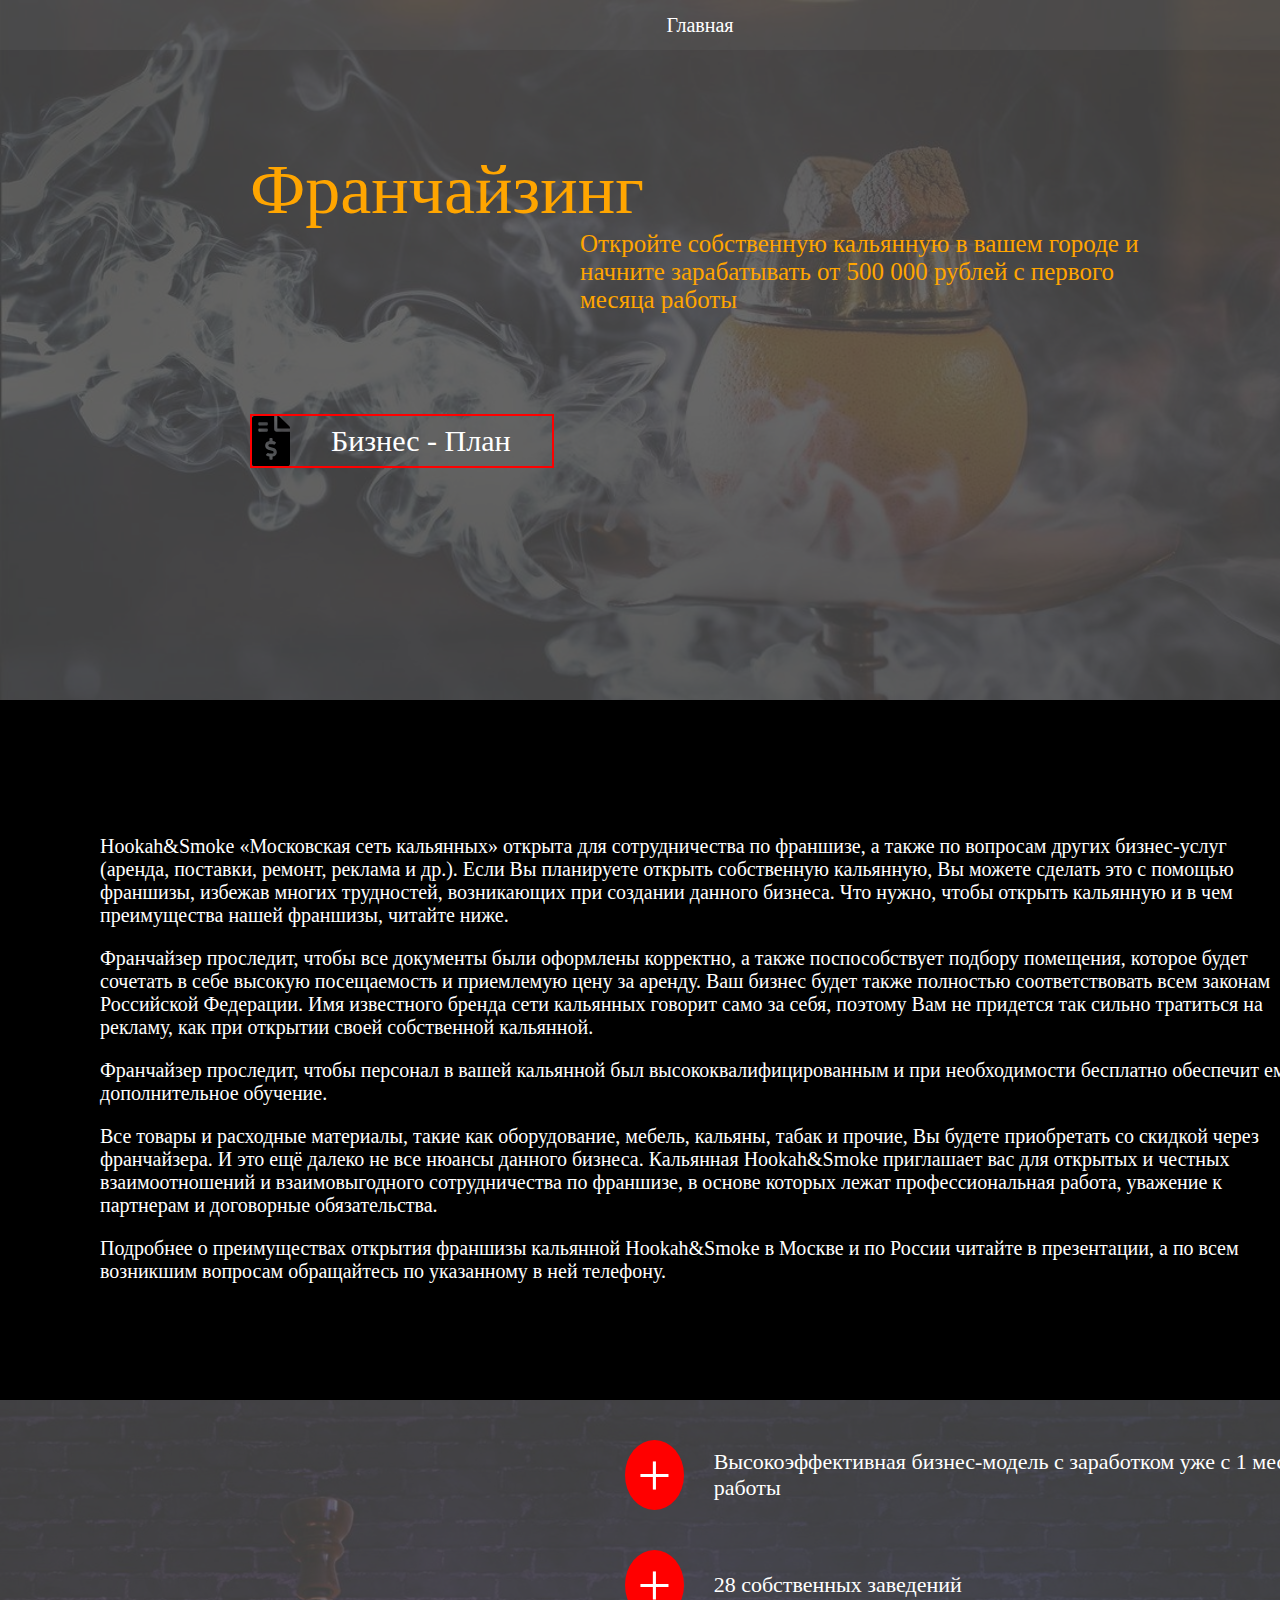
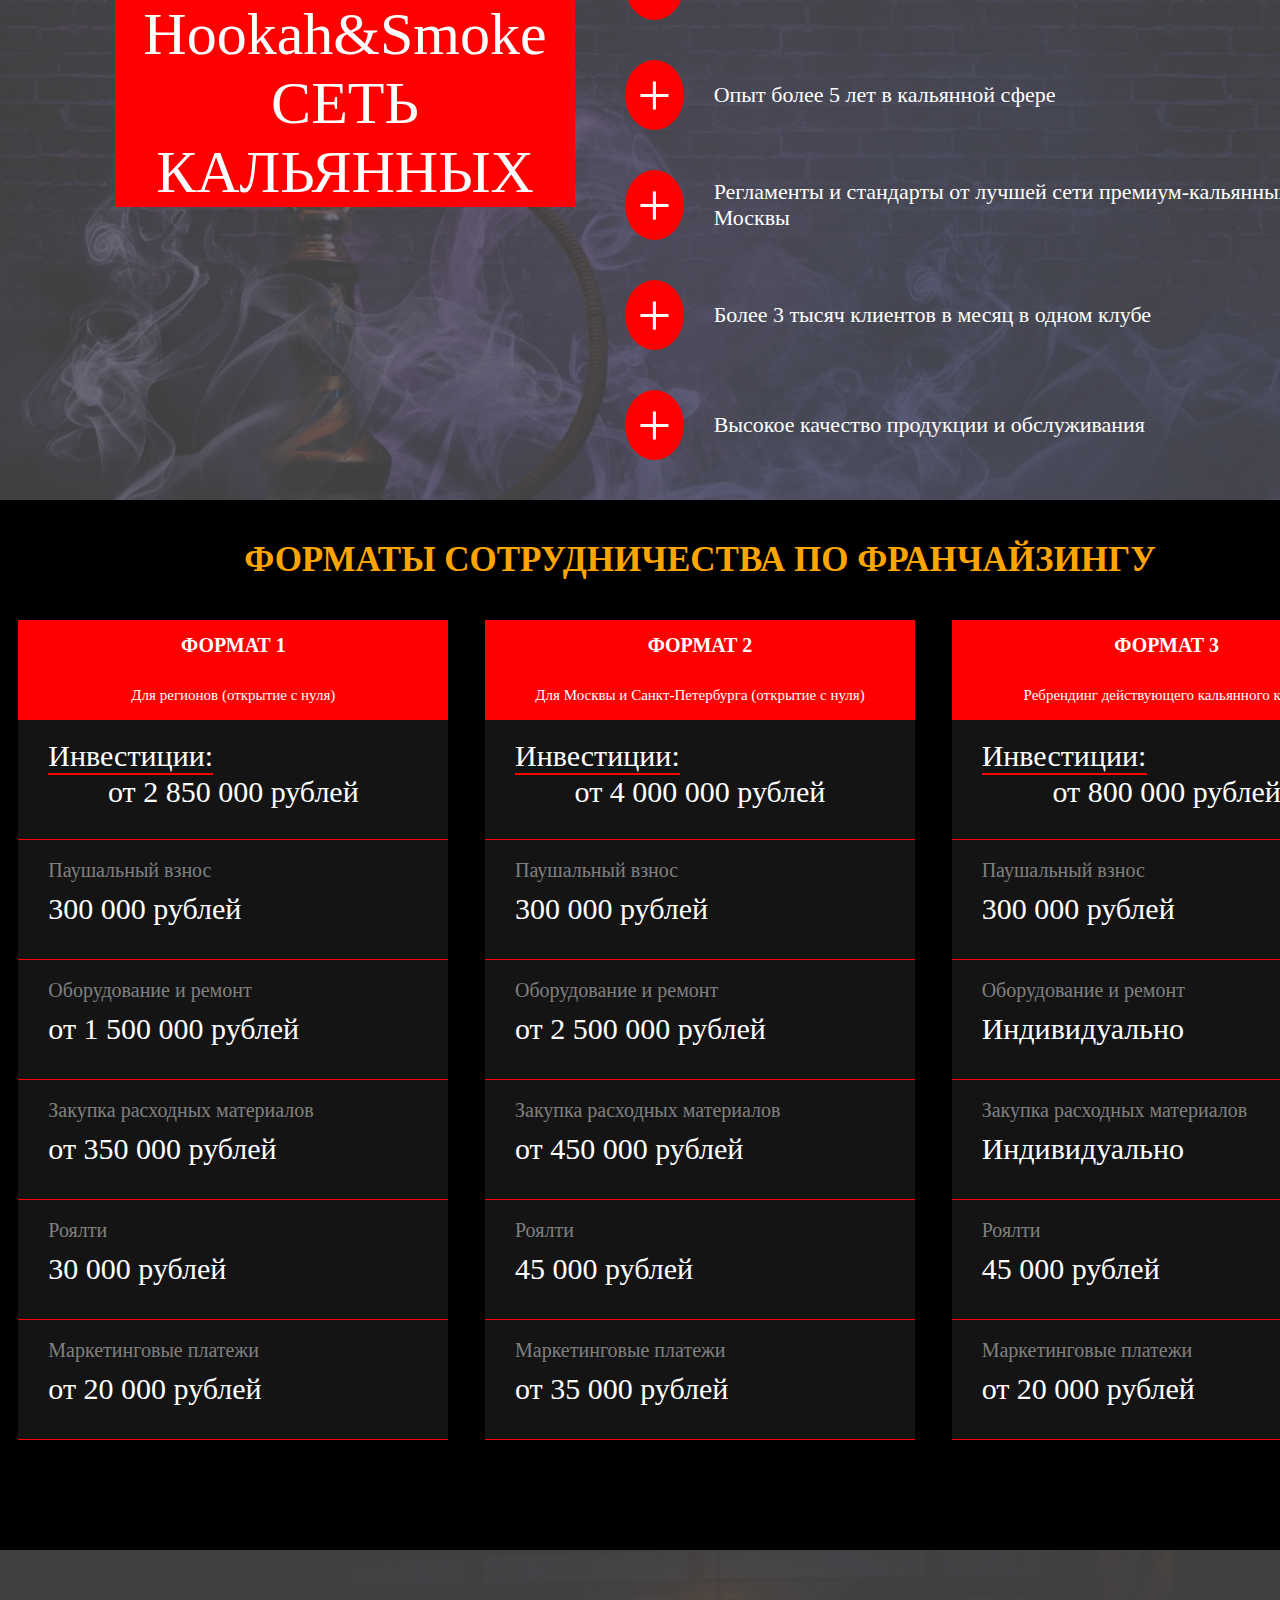
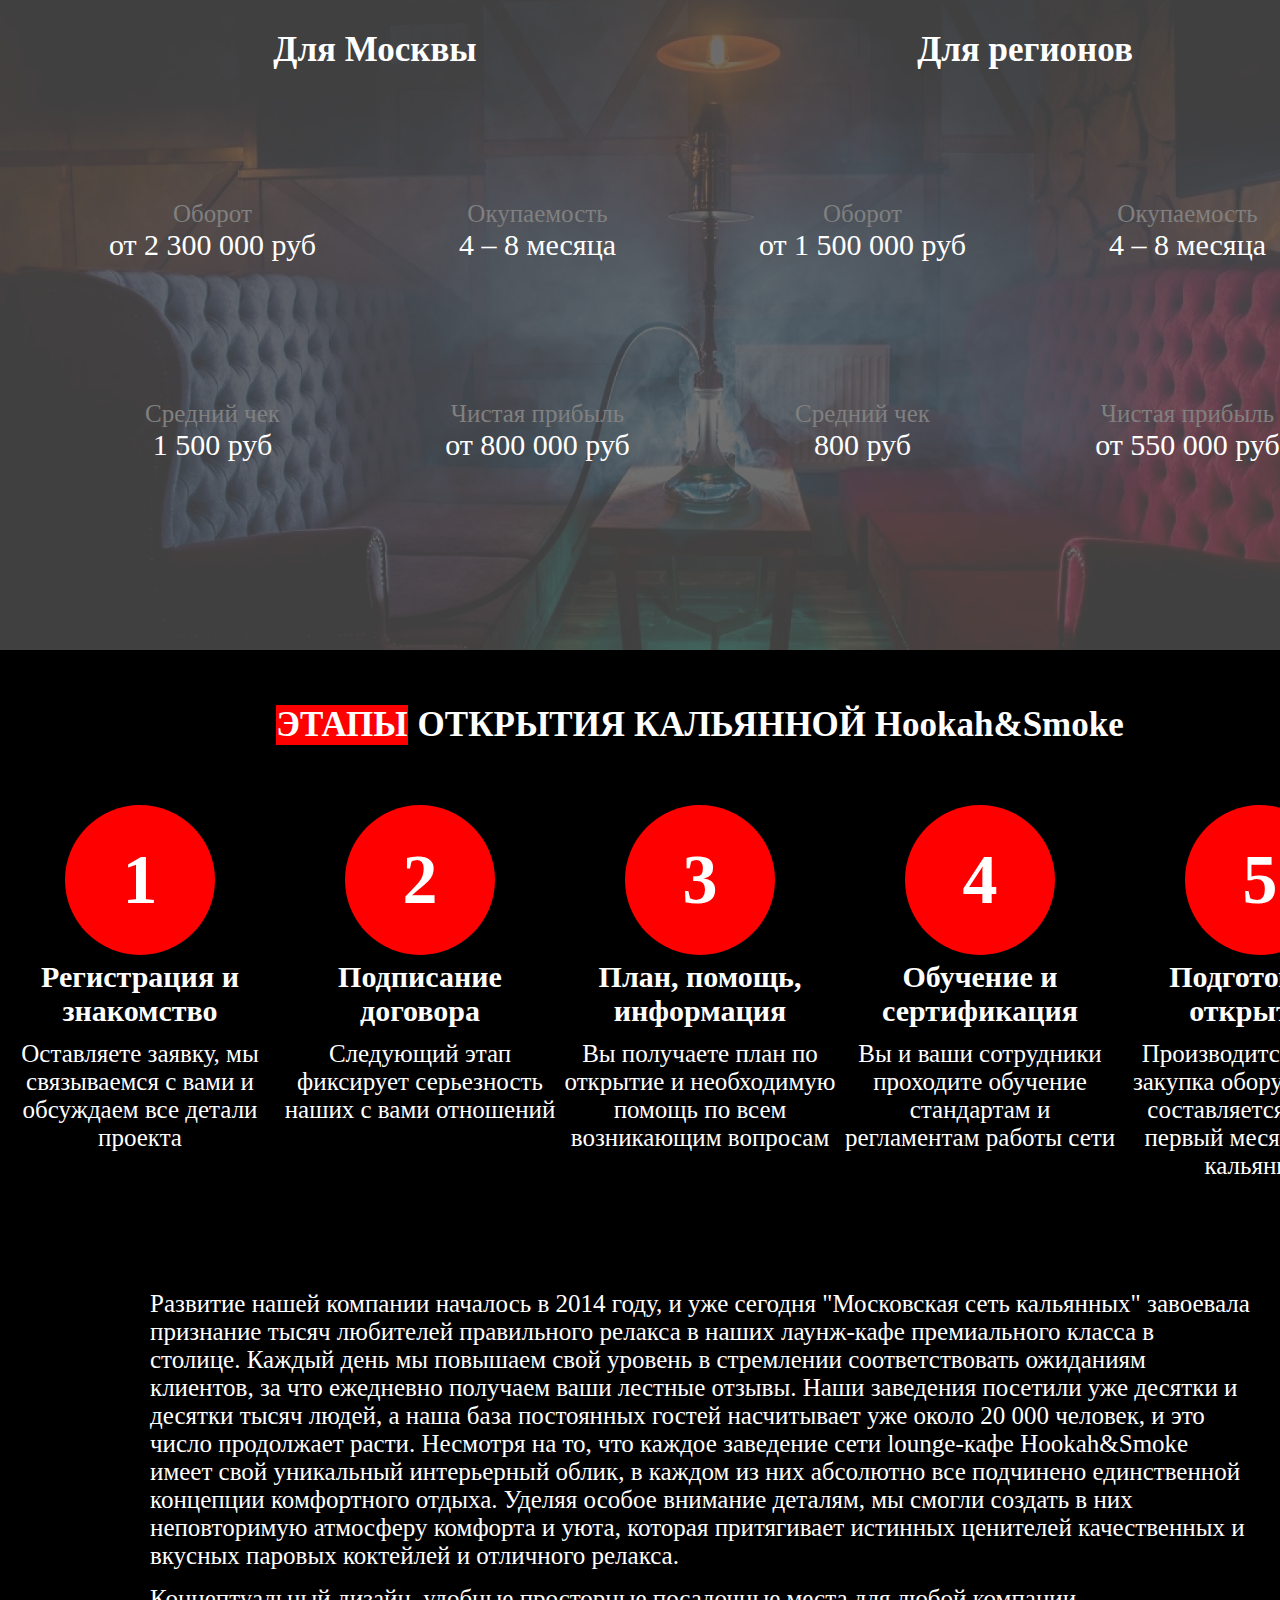
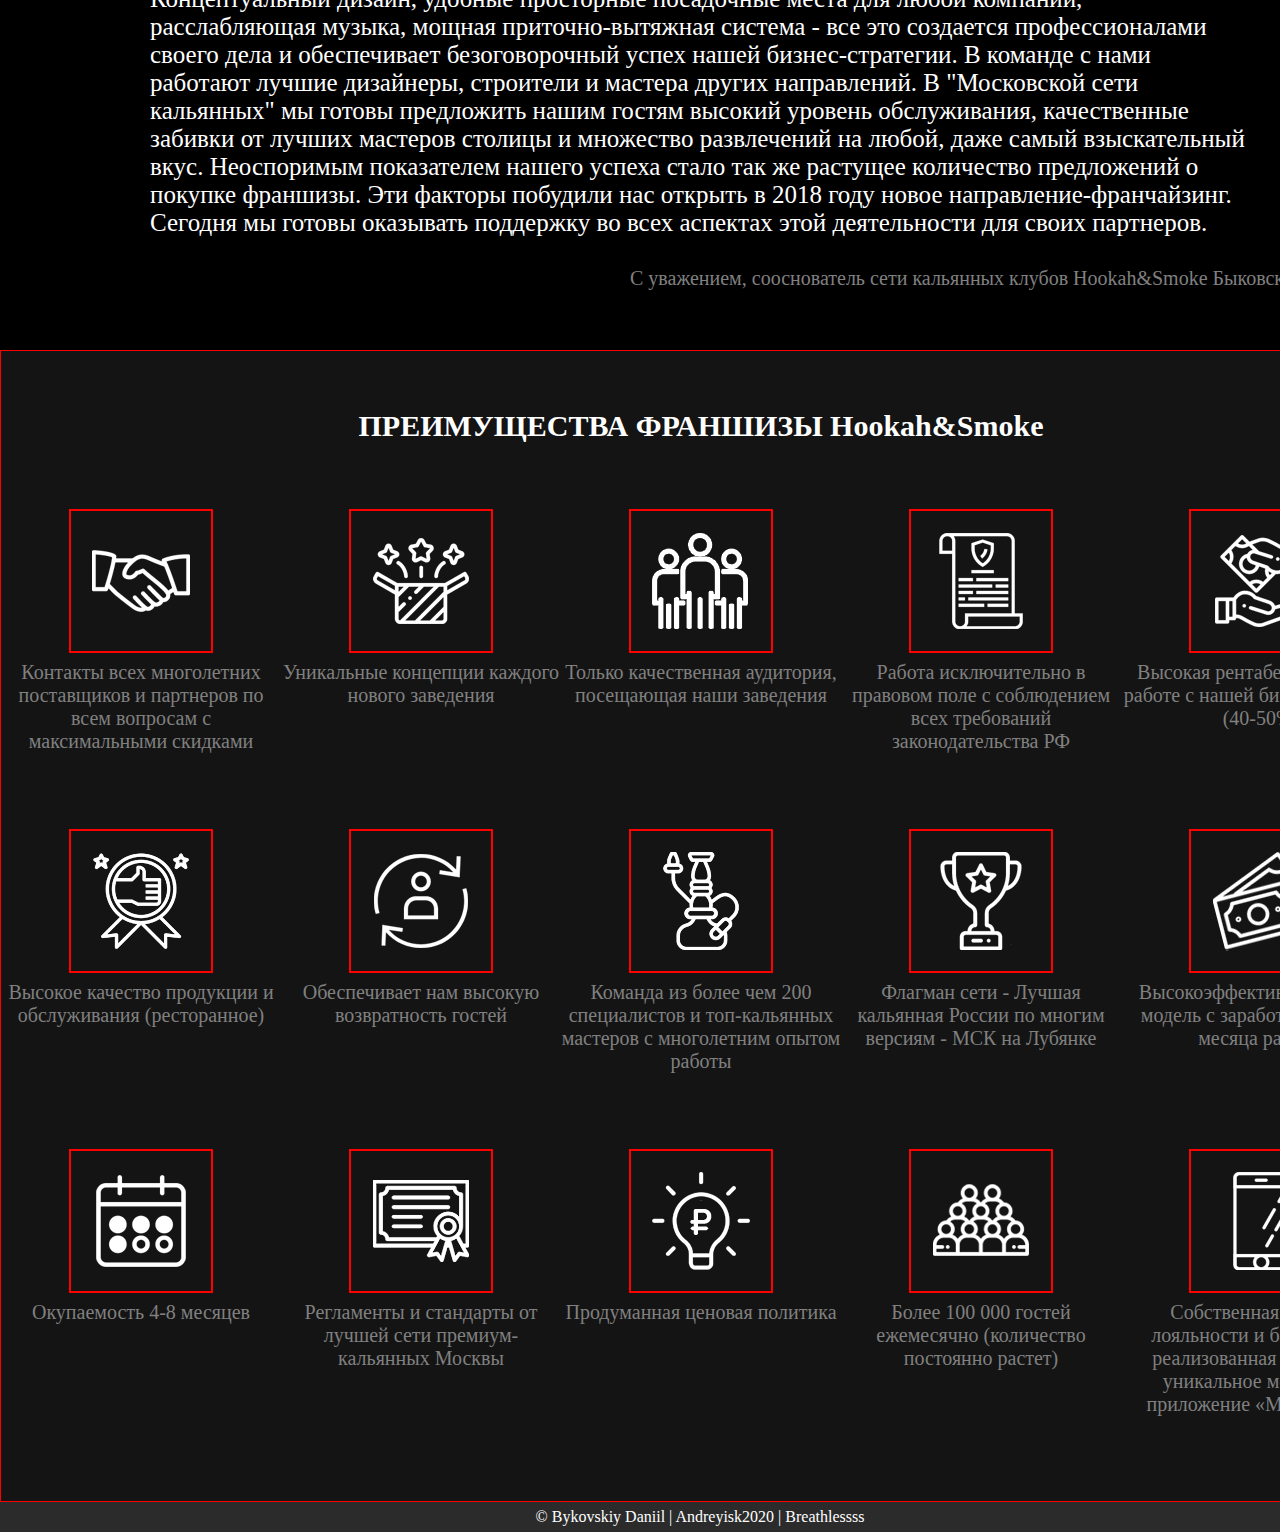
<file: ProjectSmoke18/franch.html>
<!DOCTYPE html>
<html lang="en">
<head>
    <meta charset="UTF-8">
    <meta name="viewport" content="width=device-width, initial-scale=1.0">
    <title>Франчайзинг</title>
    <link rel="stylesheet" href="style1.css">
</head>
<body>
    <section class="select1">
        <div class="smoke">
            <nav>
                <ul class="menu">
                    <li><a href="index.html">Главная</a></li>
                </ul>
            </nav>

            <div class="header">Франчайзинг</div>

                <div class="textHeader">
                    Откройте собственную кальянную в вашем городе и начните зарабатывать от 500 000 рублей с первого месяца работы
                </div>

            <div class="btnClick">
                <div class="btnIcons">
                    <img src="icons/file-invoice-dollar-solid.svg" alt="" class="btnIconsSvg">
                </div>
                    <a href="msk_presentation.pdf" class="btnA">Бизнес - План</a>
            </div>


        </div>
    </section>

    <section class="select2">
        <div class="text">

            <p>Hookah&Smoke «Московская сеть кальянных» открыта для сотрудничества по франшизе, а также по вопросам других бизнес-услуг (аренда, поставки, ремонт, реклама и др.). Если Вы планируете открыть собственную кальянную, Вы можете сделать это с помощью франшизы, избежав многих трудностей, возникающих при создании данного бизнеса. Что нужно, чтобы открыть кальянную и в чем преимущества нашей франшизы, читайте ниже.</p>
            
            <p>Франчайзер проследит, чтобы все документы были оформлены корректно, а также поспособствует подбору помещения, которое будет сочетать в себе высокую посещаемость и приемлемую цену за аренду. Ваш бизнес будет также полностью соответствовать всем законам Российской Федерации. Имя известного бренда сети кальянных говорит само за себя, поэтому Вам не придется так сильно тратиться на рекламу, как при открытии своей собственной кальянной.</p>
            
            <p>Франчайзер проследит, чтобы персонал в вашей кальянной был высококвалифицированным и при необходимости бесплатно обеспечит ему дополнительное обучение.</p>
            
            <p>Все товары и расходные материалы, такие как оборудование, мебель, кальяны, табак и прочие, Вы будете приобретать со скидкой через франчайзера. И это ещё далеко не все нюансы данного бизнеса. Кальянная Hookah&Smoke приглашает вас для открытых и честных взаимоотношений и взаимовыгодного сотрудничества по франшизе, в основе которых лежат профессиональная работа, уважение к партнерам и договорные обязательства.</p>
            
            <p>Подробнее о преимуществах открытия франшизы кальянной Hookah&Smoke в Москве и по России читайте в презентации, а по всем возникшим вопросам обращайтесь по указанному в ней телефону.</p>
            
        </div>

    </section>

    <section class="select3">
        <div class="grey">
            <div class="block3">
                <div class="left">
                    <div class="text1 mt">Hookah&Smoke</div>
                    <div class="text1">СЕТЬ</div>
                    <div class="text1">КАЛЬЯННЫХ</div>
                </div>
                <div class="right">
                    <div class="right1">
                        <div class="circle">+</div>
                        <div class="textR">Высокоэффективная бизнес-модель с заработком уже с 1 месяца работы</div>
                    </div>
                    <div class="right1">
                        <div class="circle">+</div>
                        <div class="textR">28 собственных заведений</div>
                    </div>
                    <div class="right1">
                        <div class="circle">+</div>
                        <div class="textR">Опыт более 5 лет в кальянной сфере</div>
                    </div>
                    <div class="right1">
                        <div class="circle">+</div>
                        <div class="textR">Регламенты и стандарты от лучшей сети премиум-кальянных Москвы</div>
                    </div>
                    <div class="right1">
                        <div class="circle">+</div>
                        <div class="textR">Более 3 тысяч клиентов в месяц в одном клубе</div>
                    </div>
                    <div class="right1">
                        <div class="circle">+</div>
                        <div class="textR">Высокое качество продукции и обслуживания</div>
                    </div>
                </div>
            </div>
        </div>
    </section>

    <section class="select4">
        <div class="text2">
            ФОРМАТЫ СОТРУДНИЧЕСТВА ПО ФРАНЧАЙЗИНГУ
        </div>
        
        <div class="format">
            <div class="formatL">
                <div class="text_format">
                    ФОРМАТ 1 
                </div>

                <div class="formatInfo">
                    Для регионов (открытие с нуля)
                </div>

                <div class="formatM">
                    <div class="formatM_text">
                        Инвестиции:
                    </div>
                    <div class="formatMinfo">
                        от 2 850 000 рублей
                    </div>

                </div>
                <div class="formatM">
                    <div class="formatMinfo_text1">
                        Паушальный взнос
                    </div>
                    <div class="formatMinfo_text2">
                        300 000 рублей
                    </div>
                </div>
                <div class="formatM">
                    <div class="formatMinfo_text1">
                        Оборудование и ремонт
                    </div>
                    <div class="formatMinfo_text2">
                        от 1 500 000 рублей
                    </div>
                </div>
                <div class="formatM">
                    <div class="formatMinfo_text1">
                        Закупка расходных материалов
                    </div>
                    <div class="formatMinfo_text2">
                        от 350 000 рублей
                    </div>
                </div>
                <div class="formatM">
                    <div class="formatMinfo_text1">
                        Роялти
                    </div>
                    <div class="formatMinfo_text2">
                        30 000 рублей
                    </div>
                </div>
                <div class="formatM">
                    <div class="formatMinfo_text1">
                        Маркетинговые платежи
                    </div>
                    <div class="formatMinfo_text2">
                        от 20 000 рублей
                    </div>
                </div>
            </div>
            
            <div class="formatC">
                <div class="text_format">
                    ФОРМАТ 2
                </div>

                <div class="formatInfo">
                    Для Москвы и Санкт-Петербурга (открытие с нуля)
                </div>

                <div class="formatM">
                    <div class="formatM_text">
                        Инвестиции:
                    </div>
                    <div class="formatMinfo">
                        от 4 000 000 рублей
                    </div>

                </div>
                <div class="formatM">
                    <div class="formatMinfo_text1">
                        Паушальный взнос
                    </div>
                    <div class="formatMinfo_text2">
                        300 000 рублей
                    </div>
                </div>
                <div class="formatM">
                    <div class="formatMinfo_text1">
                        Оборудование и ремонт
                    </div>
                    <div class="formatMinfo_text2">
                        от 2 500 000 рублей
                    </div>
                </div>
                <div class="formatM">
                    <div class="formatMinfo_text1">
                        Закупка расходных материалов
                    </div>
                    <div class="formatMinfo_text2">
                        от 450 000 рублей
                    </div>
                </div>
                <div class="formatM">
                    <div class="formatMinfo_text1">
                        Роялти
                    </div>
                    <div class="formatMinfo_text2">
                        45 000 рублей
                    </div>
                </div>
                <div class="formatM">
                    <div class="formatMinfo_text1">
                        Маркетинговые платежи
                    </div>
                    <div class="formatMinfo_text2">
                        от 35 000 рублей
                    </div>
                </div>
            </div>

            <div class="formatR">
                <div class="text_format">
                    ФОРМАТ 3
                </div>

                <div class="formatInfo">
                    Ребрендинг действующего кальянного клуба
                </div>

                <div class="formatM">
                    <div class="formatM_text">
                        Инвестиции:
                    </div>
                    <div class="formatMinfo">
                        от 800 000 рублей
                    </div>

                </div>
                <div class="formatM">
                    <div class="formatMinfo_text1">
                        Паушальный взнос
                    </div>
                    <div class="formatMinfo_text2">
                        300 000 рублей
                    </div>
                </div>
                <div class="formatM">
                    <div class="formatMinfo_text1">
                        Оборудование и ремонт
                    </div>
                    <div class="formatMinfo_text2">
                        Индивидуально
                    </div>
                </div>
                <div class="formatM">
                    <div class="formatMinfo_text1">
                        Закупка расходных материалов
                    </div>
                    <div class="formatMinfo_text2">
                        Индивидуально
                    </div>
                </div>
                <div class="formatM">
                    <div class="formatMinfo_text1">
                        Роялти
                    </div>
                    <div class="formatMinfo_text2">
                        45 000 рублей
                    </div>
                </div>
                <div class="formatM">
                    <div class="formatMinfo_text1">
                        Маркетинговые платежи
                    </div>
                    <div class="formatMinfo_text2">
                        от 20 000 рублей
                    </div>
                </div>
            </div>
        </div>

    </section>

    <section class="select5">
        <div class="grey">
            <div class="block_reg">
                <div class="moscow">
                    <div class="name">Для Москвы</div>
                        <div class="moscowInfo">

                            <div class="moscowSector">

                            </div>
                            <div class="moscowSector">

                            </div>
                            <div class="moscowSector">
                                <div class="blockA">Оборот</div>
                                <div class="blockB">от 2 300 000 руб</div>
                            </div>
                            <div class="moscowSector">
                                <div class="blockA">Окупаемость</div>
                                <div class="blockB">4 – 8 месяца</div>
                            </div>
                            <div class="moscowSector">
                                <div class="blockA">Средний чек</div>
                                <div class="blockB">1 500 руб</div>
                            </div>
                            <div class="moscowSector">
                                <div class="blockA">Чистая прибыль</div>
                                <div class="blockB">от 800 000 руб</div>
                            </div>

                        </div>
                </div>

                <div class="regions">
                    <div class="name">Для регионов</div>
                    <div class="moscowInfo">

                        <div class="moscowSector">

                        </div>
                        <div class="moscowSector">

                        </div>
                        <div class="moscowSector">
                            <div class="blockA">Оборот</div>
                            <div class="blockB">от 1 500 000 руб</div>
                        </div>
                        <div class="moscowSector">
                            <div class="blockA">Окупаемость</div>
                            <div class="blockB">4 – 8 месяца</div>
                        </div>
                        <div class="moscowSector">
                            <div class="blockA">Средний чек</div>
                            <div class="blockB">800 руб</div>
                        </div>
                        <div class="moscowSector">
                            <div class="blockA">Чистая прибыль</div>
                            <div class="blockB">от 550 000 руб</div>
                        </div>

                    </div>
                </div>


            </div>
        </div>
    </section>

    <section class="select6">
        <div class="sectorA">
            <span class="red_text">ЭТАПЫ</span>ОТКРЫТИЯ КАЛЬЯННОЙ Hookah&Smoke</div>
        <div class="sectorB">

            <div class="point">
                <div class="inf1">1</div>
            </div>
            <div class="point">
                <div class="inf1">2</div>
            </div>
            <div class="point">
                <div class="inf1">3</div>
            </div>
            <div class="point">
                <div class="inf1">4</div>
            </div>
            <div class="point">
                <div class="inf1">5</div>
            </div>

            <div class="grid_text">Регистрация и знакомство</div>
            <div class="grid_text">Подписание договора</div>
            <div class="grid_text">План, помощь, информация</div>
            <div class="grid_text">Обучение и сертификация</div>
            <div class="grid_text">Подготовка к открытию</div>

                <div class="grid_text_plan">
                    Оставляете заявку, мы связываемся с вами и обсуждаем все детали проекта
                </div>
                <div class="grid_text_plan">
                    Следующий этап фиксирует серьезность наших с вами отношений
                </div>
                <div class="grid_text_plan">
                    Вы получаете план по открытие и необходимую помощь по всем возникающим вопросам
                </div>
                <div class="grid_text_plan">
                    Вы и ваши сотрудники проходите обучение стандартам и регламентам работы сети
                </div>
                <div class="grid_text_plan">
                    Производится ремонт, закупка оборудования и составляется план на первый месяц работы кальянной
                </div>    

            </div>
            </div>

            <div class="corp">
                <div class="corpO">
                    <p>Развитие нашей компании началось в 2014 году, и уже сегодня "Московская сеть кальянных" завоевала признание тысяч любителей правильного релакса в наших лаунж-кафе премиального класса в столице. Каждый день мы повышаем свой уровень в стремлении соответствовать ожиданиям клиентов, за что ежедневно получаем ваши лестные отзывы. Наши заведения посетили уже десятки и десятки тысяч людей, а наша база постоянных гостей насчитывает уже около 20 000 человек, и это число продолжает расти. Несмотря на то, что каждое заведение сети lounge-кафе Hookah&Smoke имеет свой уникальный интерьерный облик, в каждом из них абсолютно все подчинено единственной концепции комфортного отдыха. Уделяя особое внимание деталям, мы смогли создать в них неповторимую атмосферу комфорта и уюта, которая притягивает истинных ценителей качественных и вкусных паровых коктейлей и отличного релакса.</p>
                    <p>Концептуальный дизайн, удобные просторные посадочные места для любой компании, расслабляющая музыка, мощная приточно-вытяжная система - все это создается профессионалами своего дела и обеспечивает безоговорочный успех нашей бизнес-стратегии. В команде с нами работают лучшие дизайнеры, строители и мастера других направлений. В "Московской сети кальянных" мы готовы предложить нашим гостям высокий уровень обслуживания, качественные забивки от лучших мастеров столицы и множество развлечений на любой, даже самый взыскательный вкус. Неоспоримым показателем нашего успеха стало так же растущее количество предложений о покупке франшизы. Эти факторы побудили нас открыть в 2018 году новое направление-франчайзинг. Сегодня мы готовы оказывать поддержку во всех аспектах этой деятельности для своих партнеров.</p>
                </div>

                    <div class="corpOtext">С уважением, сооснователь сети кальянных клубов Hookah&Smoke Быковский Даниил</div>

            </div>

    </section>

    <section class="select7">
        <div class="redBlock">
            <div class="select7txt">
                ПРЕИМУЩЕСТВА ФРАНШИЗЫ Hookah&Smoke
            </div>
            <div class="blockRed">
                <div class="blockInfoRed">
                    <div class="cubixR">
                        <img src="icons2/fr2.png" alt="">
                    </div>
                </div>
                <div class="blockInfoRed">
                    <div class="cubixR">
                        <img src="icons2/fr3.png" alt="">
                    </div>
                </div>
                <div class="blockInfoRed">
                    <div class="cubixR">
                        <img src="icons2/fr4.png" alt="">
                    </div>
                </div>
                <div class="blockInfoRed">
                    <div class="cubixR">
                        <img src="icons2/fr5.png" alt="">
                    </div>
                </div>
                <div class="blockInfoRed">
                    <div class="cubixR">
                        <img src="icons2/fr6.png" alt="">
                    </div>
                </div>
                <div class="blockInfoRed soft">
                    <div class="blockInfoTxt">
                        Контакты всех многолетних поставщиков и партнеров по всем вопросам с максимальными скидками
                    </div>
                </div>
                <div class="blockInfoRed soft">
                    <div class="blockInfoTxt">
                        Уникальные концепции каждого нового заведения
                    </div>
                </div>
                <div class="blockInfoRed soft">
                    <div class="blockInfoTxt">
                        Только качественная аудитория, посещающая наши заведения
                    </div>
                </div>
                <div class="blockInfoRed soft">
                    <div class="blockInfoTxt">
                        Работа исключительно в правовом поле с соблюдением всех требований законодательства РФ
                    </div>
                </div>
                <div class="blockInfoRed soft">
                    <div class="blockInfoTxt">
                        Высокая рентабельность при работе с нашей бизнес-моделью (40-50%)
                    </div>
                </div>
                <div class="blockInfoRed">
                    <div class="cubixR">
                        <img src="icons2/fr7.png" alt="">
                    </div>
                </div>
                <div class="blockInfoRed">
                    <div class="cubixR">
                        <img src="icons2/fr8.png" alt="">
                    </div>
                </div>
                <div class="blockInfoRed">
                    <div class="cubixR">
                        <img src="icons2/fr9.png" alt="">
                    </div>
                </div>
                <div class="blockInfoRed">
                    <div class="cubixR">
                        <img src="icons2/fr10.png" alt="">
                    </div>
                </div>
                <div class="blockInfoRed">
                    <div class="cubixR">
                        <img src="icons2/fr11.png" alt="">
                    </div>
                </div>
                <div class="blockInfoRed soft">
                    <div class="blockInfoTxt">
                        Высокое качество продукции и обслуживания (ресторанное)
                    </div>
                </div>
                <div class="blockInfoRed soft">
                    <div class="blockInfoTxt">
                        Обеспечивает нам высокую возвратность гостей
                    </div>
                </div>
                <div class="blockInfoRed soft">
                    <div class="blockInfoTxt">
                        Команда из более чем 200 специалистов и топ-кальянных мастеров с многолетним опытом работы
                    </div>
                </div>
                <div class="blockInfoRed soft">
                    <div class="blockInfoTxt">
                        Флагман сети - Лучшая кальянная России по многим версиям - МСК на Лубянке
                    </div>
                </div>
                <div class="blockInfoRed soft">
                    <div class="blockInfoTxt">Высокоэффективная бизнес-модель с заработком уже с 1 месяца работы</div>
                </div>
                <div class="blockInfoRed">
                    <div class="cubixR">
                        <img src="icons2/fr12.png" alt="">
                    </div>
                </div>
                <div class="blockInfoRed">
                    <div class="cubixR">
                        <img src="icons2/fr13.png" alt="">
                    </div>
                </div>
                <div class="blockInfoRed">
                    <div class="cubixR">
                        <img src="icons2/fr14.png" alt="">
                    </div>
                </div>
                <div class="blockInfoRed">
                    <div class="cubixR">
                        <img src="icons2/fr15.png" alt="">
                    </div>
                </div>
                <div class="blockInfoRed">
                    <div class="cubixR">
                        <img src="icons2/fr1.png" alt="">
                    </div>
                </div>
                <div class="blockInfoRed soft">
                    <div class="blockInfoTxt">
                        Окупаемость 4-8 месяцев
                    </div>
                </div>
                <div class="blockInfoRed soft">
                    <div class="blockInfoTxt">
                        Регламенты и стандарты от лучшей сети премиум- кальянных Москвы
                    </div>
                </div>
                <div class="blockInfoRed soft">
                    <div class="blockInfoTxt">
                        Продуманная ценовая политика
                    </div>
                </div>
                <div class="blockInfoRed soft">
                    <div class="blockInfoTxt">
                        Более 100 000 гостей ежемесячно (количество постоянно растет)
                    </div>
                </div>
                <div class="blockInfoRed soft">
                    <div class="blockInfoTxt">
                        Собственная система лояльности и база гостей, реализованная через свое уникальное мобильное приложение «МСК Бонус»
                    </div>
                </div>
            </div>
        </div>
    </section>

    <footer>
        &copy; Bykovskiy Daniil | Andreyisk2020 | Breathlessss
    </footer>
</body>
</html>
</file>
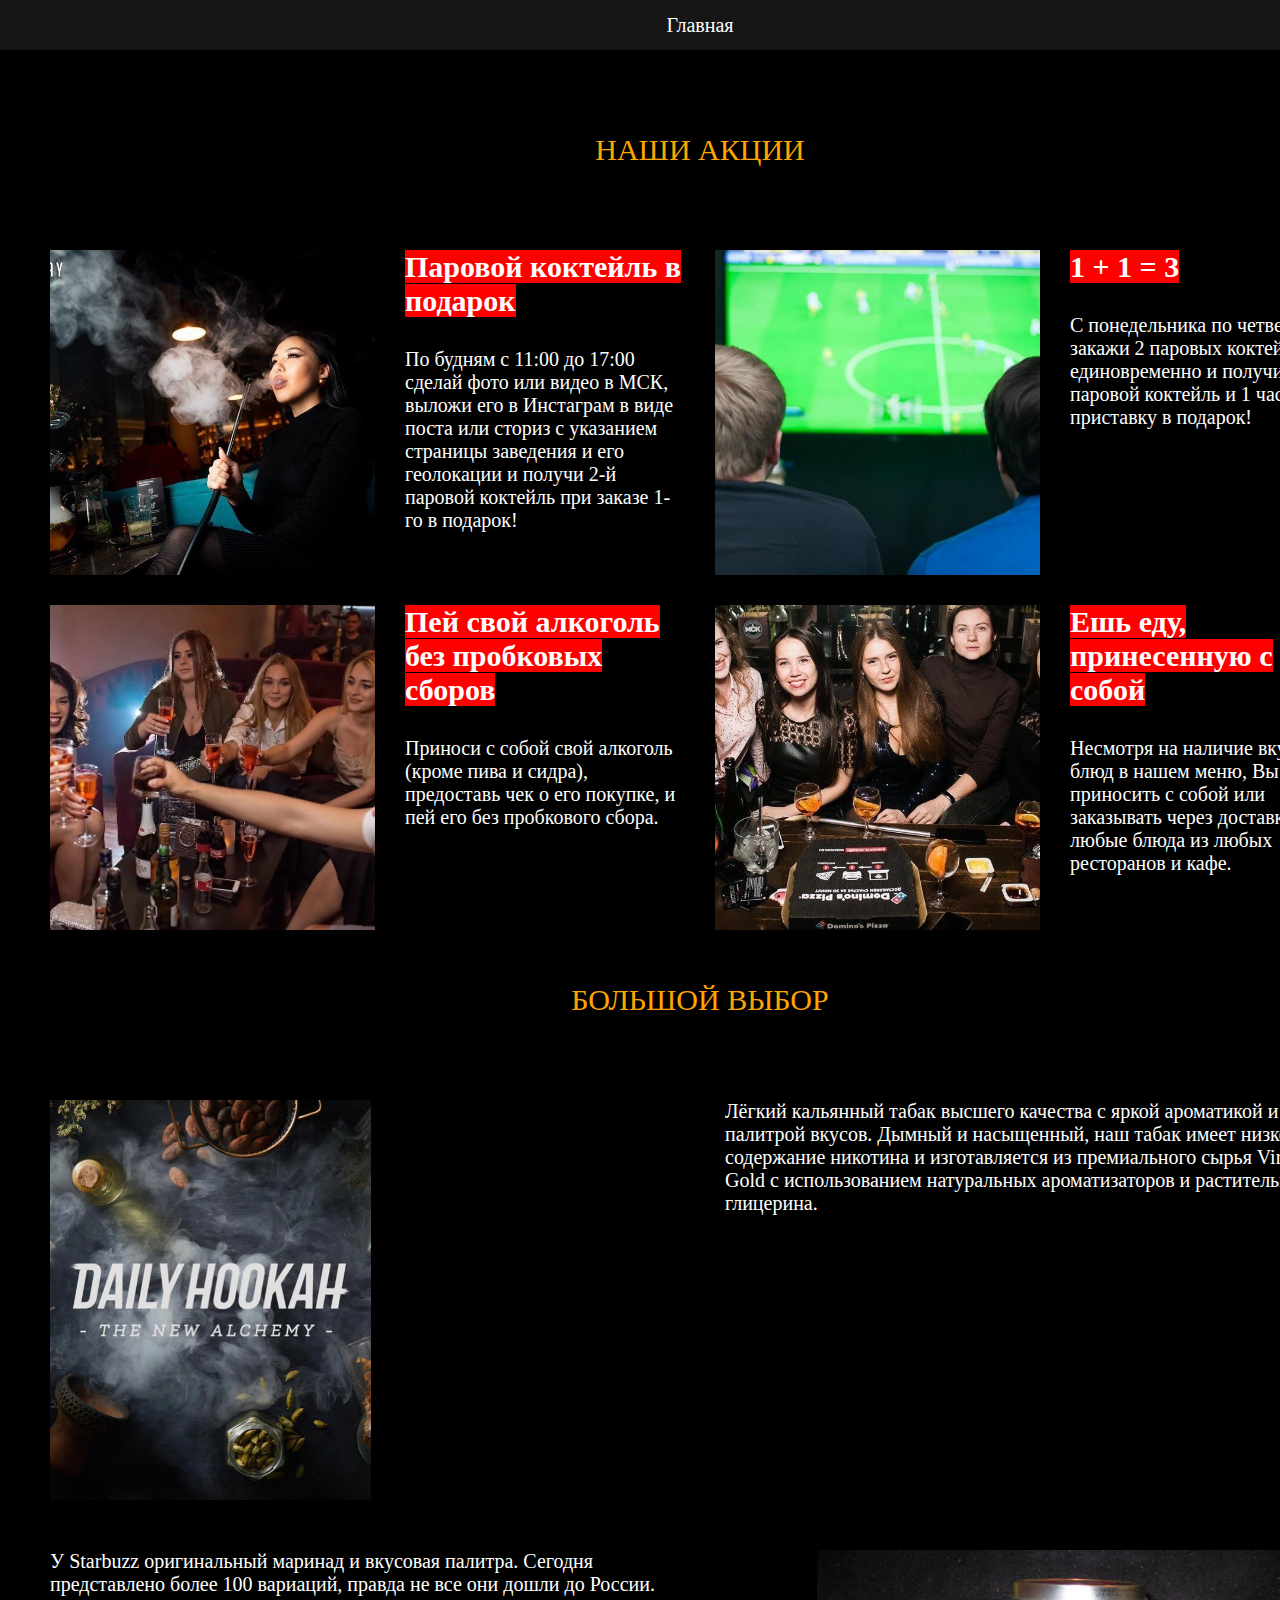
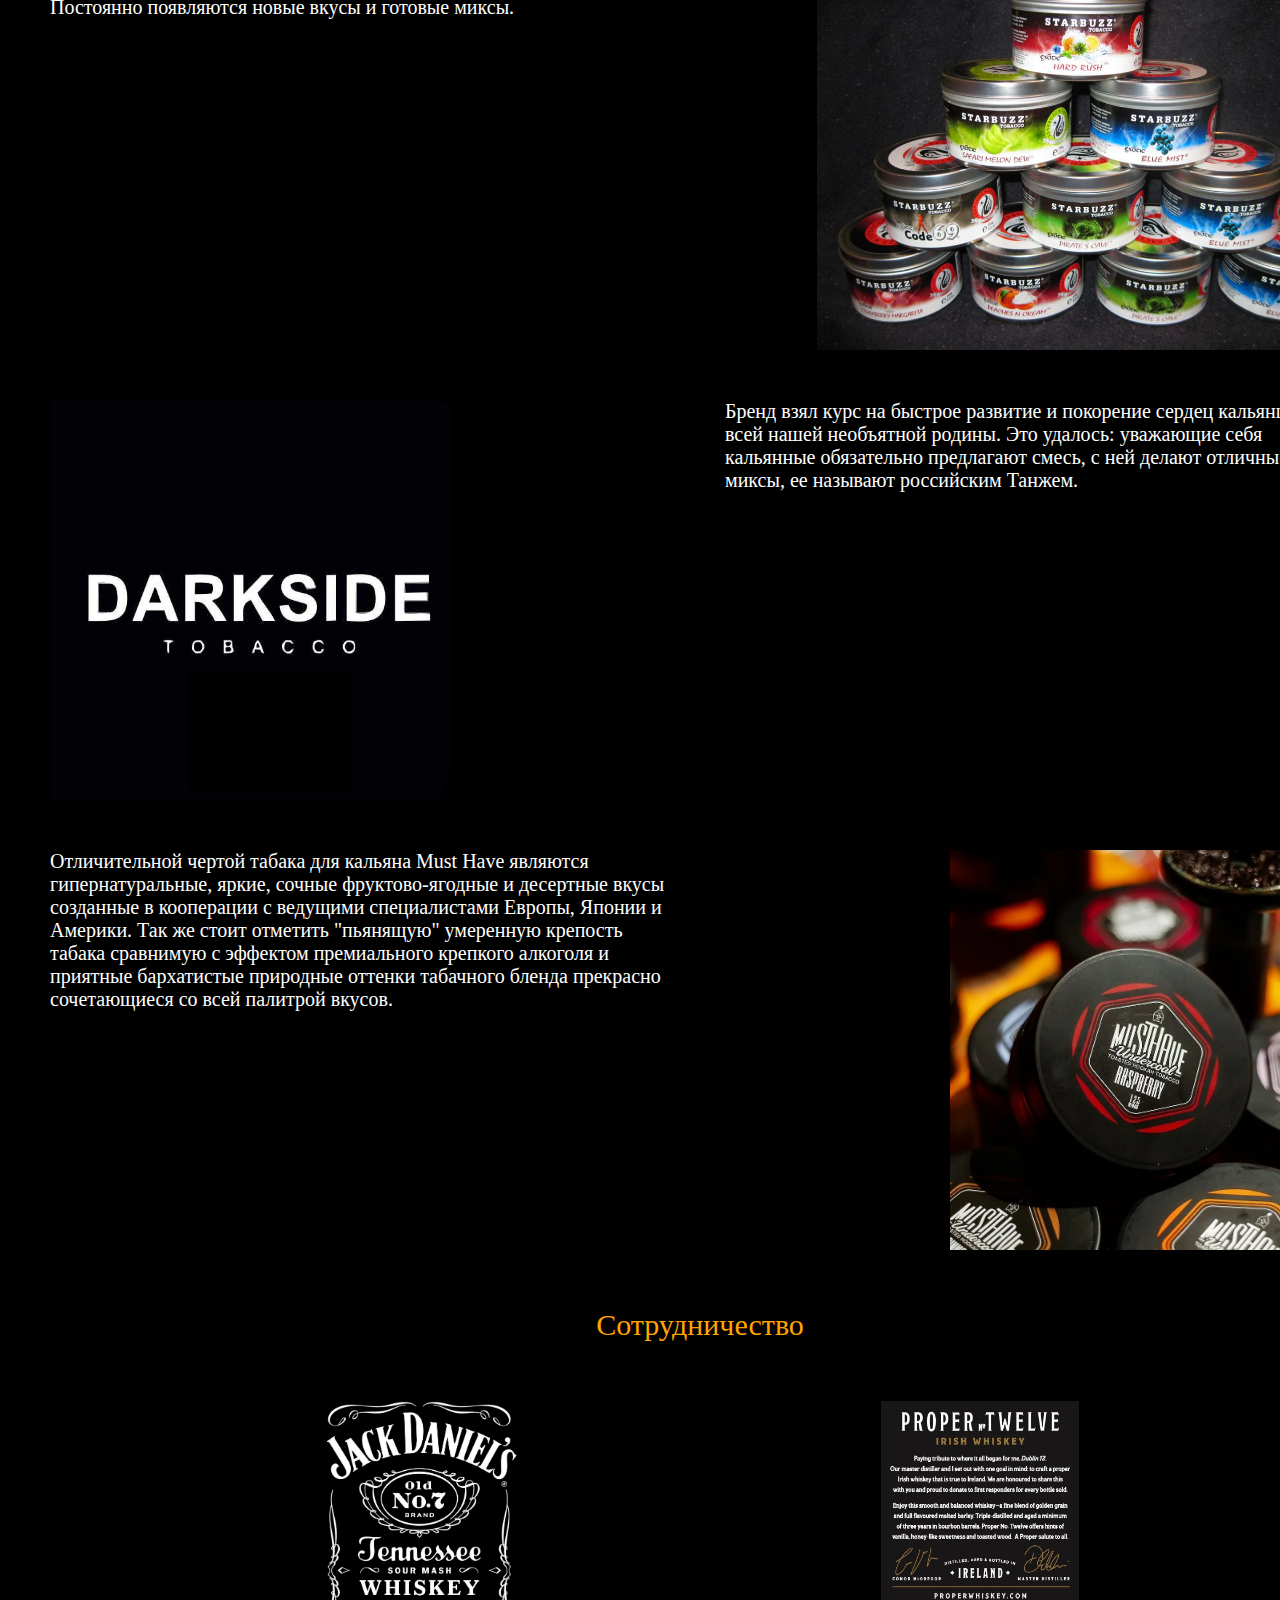
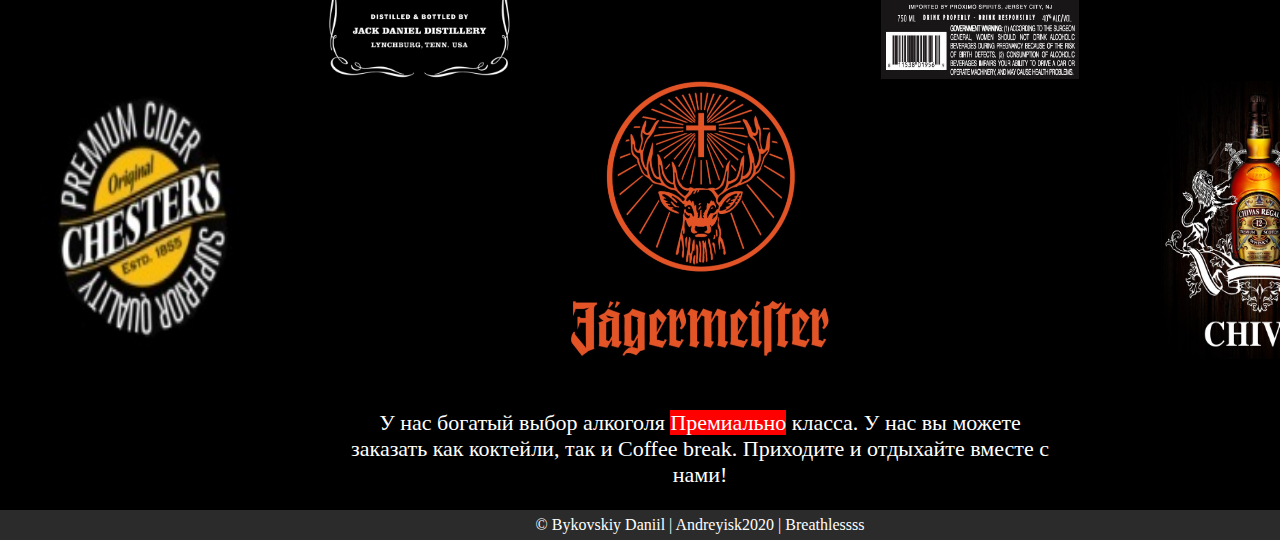
<file: ProjectSmoke18/other.html>
<!DOCTYPE html>
<html lang="en">
<head>
    <meta charset="UTF-8">
    <meta name="viewport" content="width=device-width, initial-scale=1.0">
    <title>Акции</title>
    <link rel="stylesheet" href="style3.css">
</head>
<body>
    <section class="sector1">
        <nav>
            <ul class="menu">
                <li><a href="index.html">Главная</a></li>
            </ul>
        </nav>

        <div class="headS1">
            НАШИ АКЦИИ
        </div>

        <div class="sector1Grid">
            <div class="item">
                <img src="img/a1.jpg" alt="" class="GridImg">
            </div>
            <div class="item">
                <span class="redH">Паровой коктейль в подарок</span>
                    <div class="sector1GridTxt">
                        По будням с 11:00 до 17:00 сделай фото или видео в МСК, выложи его в Инстаграм в виде поста или сториз с указанием страницы заведения и его геолокации и получи 2-й паровой коктейль при заказе 1-го в подарок!
                    </div>
            </div>
            <div class="item">
                <img src="img/a2.jpg" alt="" class="GridImg">
            </div>
            <div class="item">
                <span class="redH">1 + 1 = 3</span>
                    <div class="sector1GridTxt">
                        С понедельника по четверг закажи 2 паровых коктейля единовременно и получи 3-й паровой коктейль и 1 час игры в приставку в подарок!
                    </div>
            </div>
            <div class="item">
                <img src="img/a4.jpg" alt="" class="GridImg">
            </div>
            <div class="item">
                <span class="redH">Пей свой алкоголь без пробковых сборов</span>
                    <div class="sector1GridTxt">
                        Приноси с собой свой алкоголь (кроме пива и сидра), предоставь чек о его покупке, и пей его без пробкового сбора.
                    </div>
            </div>
            <div class="item">
                <img src="img/a5.jpg" alt="" class="GridImg">
            </div>
            <div class="item">
                <span class="redH">Ешь еду, принесенную с собой</span>
                    <div class="sector1GridTxt">
                        Несмотря на наличие вкусных блюд в нашем меню, Вы можете приносить с собой или заказывать через доставку любые блюда из любых ресторанов и кафе.
                    </div>
            </div>
        </div>

    </section>

    <section class="sector2">

        <div class="sector2H">
            БОЛЬШОЙ ВЫБОР
        </div>

        <div class="sector2Grid">
            <div class="items">
                <img src="img/DailyHookah.jpg" alt="" class="hookah">
            </div>
            <div class="items">
                Лёгкий кальянный табак высшего качества с яркой ароматикой и богатой палитрой вкусов. Дымный и насыщенный, наш табак имеет низкое содержание никотина и изготавляется из премиального сырья Virginia Gold с использованием натуральных ароматизаторов и растительного глицерина.
            </div>
            <div class="items">
                У Starbuzz оригинальный маринад и вкусовая палитра. Сегодня представлено более 100 вариаций, правда не все они дошли до России. Постоянно появляются новые вкусы и готовые миксы.
            </div>
            <div class="items">
                <img src="img/Starbuzz.jpg" alt="" class="hookah leftHookah">
            </div>
            <div class="items">
                <img src="img/darkside.jpg" alt="" class="hookah">
            </div>
            <div class="items">
                Бренд взял курс на быстрое развитие и покорение сердец кальянщиков всей нашей необъятной родины. Это удалось: уважающие себя кальянные обязательно предлагают смесь, с ней делают отличные миксы, ее называют российским Танжем.
            </div>
            <div class="items">
                Отличительной чертой табака для кальяна Must Have являются гипернатуральные, яркие, сочные фруктово-ягодные и десертные вкусы созданные в кооперации с ведущими специалистами Европы, Японии и Америки. Так же стоит отметить "пьянящую" умеренную крепость табака сравнимую с эффектом премиального крепкого алкоголя и приятные бархатистые природные оттенки табачного бленда прекрасно сочетающиеся со всей палитрой вкусов.
            </div>
            <div class="items">
                <img src="img/musthave.jpg" alt="" class="hookah leftHookah">
            </div>
        </div>
    </section>

    <section class="sector3">
        <div class="headerSector3">
            Сотрудничество
        </div>

        <div class="gridSector3">
            <div class="itemsSector"></div>
            <div class="itemsSector">
                <img src="img/Jack.jpg" alt="" class="gridImgS3">
            </div>
            <div class="itemsSector"></div>
            <div class="itemsSector">
                <img src="img/properTwelve.jpg" alt="" class="gridImgS3">
            </div>
            <div class="itemsSector"></div>
            <div class="itemsSector">
                <img src="img/Chesters.jpg" alt="" class="gridImgS3">
            </div>
            <div class="itemsSector"></div>
            <div class="itemsSector">
                <img src="img/Jagermeister.jpg" alt="" class="gridImgS3_8">
            </div>
            <div class="itemsSector"></div>
            <div class="itemsSector">
                <img src="img/chivas.jpg" alt="" class="gridImgS3">
            </div>
        </div>

        <div class="textSector3Info">
            У нас богатый выбор алкоголя <span class="prem">Премиально</span>    класса. У нас вы можете заказать как коктейли, так и Coffee break. Приходите и отдыхайте вместе с нами!
        </div>

    </section>
    <!-- <section class="sector4"></section>
    <section class="sector5"></section>
    <section class="sector6"></section>
    <section class="sector7"></section> -->

    <footer>
        &copy; Bykovskiy Daniil | Andreyisk2020 | Breathlessss
    </footer>
</body>
</html>
</file>
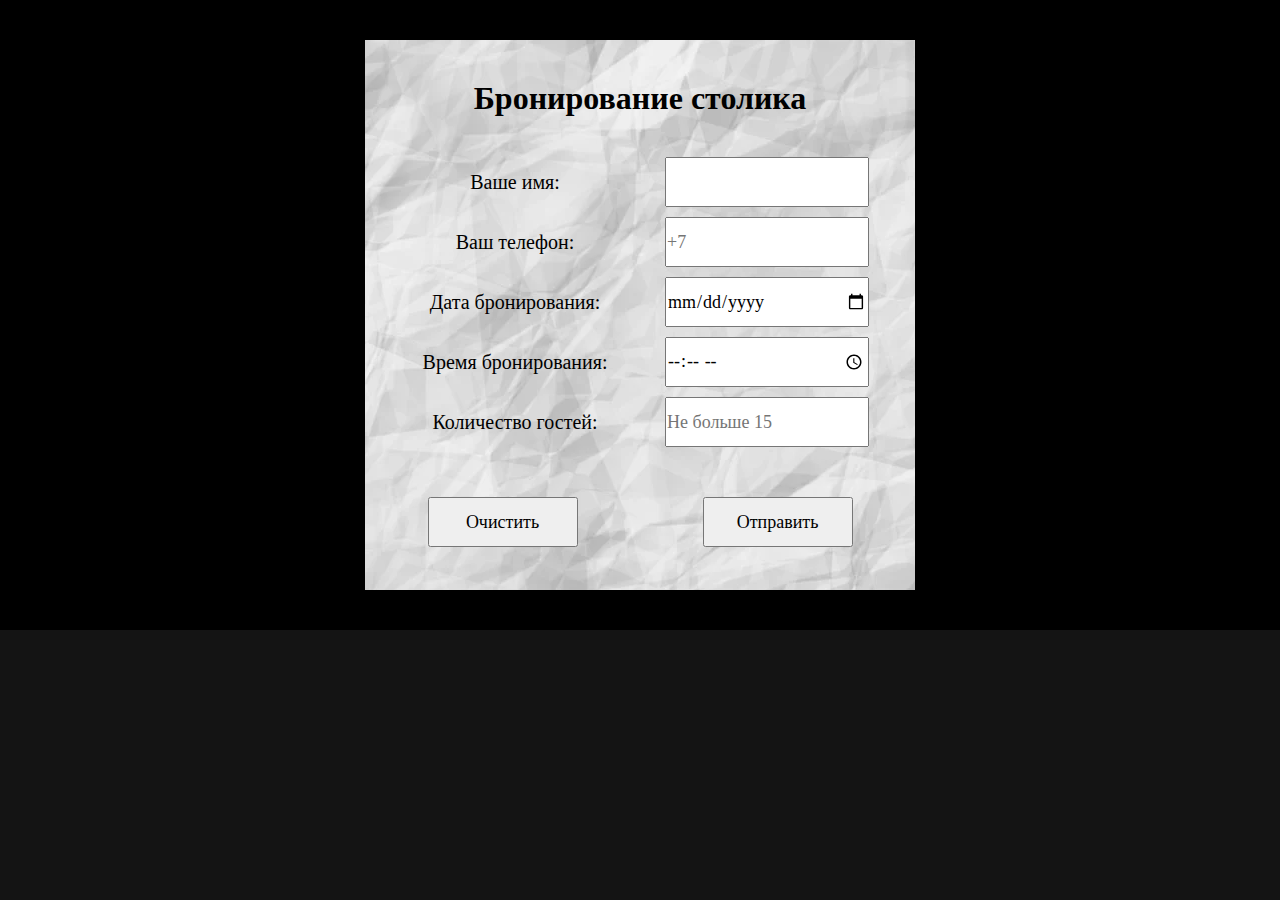
<file: ProjectSmoke18/register.html>
<!DOCTYPE html>
<html lang="en">
<head>
    <meta charset="UTF-8">
    <meta name="viewport" content="width=device-width, initial-scale=1.0">
    <title>Бронирование</title>
    <link rel="stylesheet" href="style.css">
</head>
<body>
    <div class="registerFormSection">
        <div class="white">
            <h1>Бронирование столика</h1>

            <div class="formRegister">
                <div class="formOrder">
                    <form action="#" method="get">

                        <div class="infoForm">
                            <div class="sectorInfo">
                                Ваше имя:
                            </div>
                            <input type="text" name="user_name" class="selectNameForm">
                        </div>

                        <div class="infoForm">
                            <div class="sectorInfo">
                                Ваш телефон:
                            </div>
                            <input type="tel" name="user_tel" class="selectNameForm" placeholder="+7">
                        </div>

                        <div class="infoForm">
                            <div class="sectorInfo">
                                Дата бронирования:
                            </div>
                            <input type="date" name="user_date" class="selectNameForm">
                        </div>

                        <div class="infoForm">
                            <div class="sectorInfo">
                                Время бронирования:
                            </div>
                            <input type="time" name="user_time" class="selectNameForm">
                        </div>

                        <div class="infoForm">
                            <div class="sectorInfo">
                                Количество гостей:
                            </div>
                            <input type="number" name="count" min="1" step="1" max="15" class="selectNameForm" placeholder="Не больше 15">
                        </div>
                        
                        <div class="cdek">

                            <div class="btnR">
                                <input type="reset" value="Очистить" class="formBtn">
                            </div>

                            <div class="btnS">
                                <input type="submit" value="Отправить" class="formBtn">
                            </div>
        
                        </div>

                    </form>
            </div>

        </div>
    </div>
</body>
</html>
</file>
<file: ProjectSmoke18/style1.css>
* {
    margin: 0;
    padding: 0;
    user-select: none;
}

body {
    background:rgb(20, 20, 20);
}

section {
    margin: 0 auto;
    min-height: 700px;
    width: 1400px;
    background:black;
}

nav {
    background: rgba(110, 110, 110, 0.2);
    height: 50px;
    width: 1400px;
}

.menu {
    list-style-type: none;
    display: flex;
    justify-content: center;
    height: 50px;
    align-items: center;
    font-size: 20px;
}

.menu a {
    text-decoration: none;
    color: white;
    display: block;
}

.menu a:hover {
    color: orange;
}

.select1 {
    background-image: url(img/body.jpg);
    background-repeat: no-repeat;
    background-position: top;
    background-size: cover;
    /* background: rgba(184, 180, 180, 0.550); */
}

.smoke {
    /* display: flex; */
    width: 1400px;
    min-height: 700px;
    background: rgba(80, 80, 80, .8);
}

.header {
    font-family: "Segoe Script", cursive;
    color: orange;
    font-size: 70px;
    margin-top: 100px;
    margin-left: 250px;
    user-select: none;
}

.textHeader {
    font-family: "Segoe Script", cursive;
    font-size: 25px;
    width: 600px;
    display: flex;
    justify-content: center;
    align-items: center;
    color:orange;
    margin-left: 580px;
    user-select: none;
}

.btnClick {
    height: 50px;
    width: 300px;
    border: 2px solid red;
    display: flex;
    margin-top: 100px;
    margin-left: 250px;
}

.btnClick:hover {
    background: rgba(255, 166, 0, 0.8);
}

.btnIconsSvg {
    height: 50px;
    display: flex;
}

.btnA {
    display: flex;
    align-items: center;
    justify-content: center;
    text-decoration: none;
    font-size: 30px;
    color:white;
    width: inherit;
}


/* Select 2 */

.text {
    padding-top: 115px;
    margin: 0 auto;
    width: 1200px;
    color:white;
    font-size: 20px;
}

.text p {
    margin-top: 20px;
}

/* Select 3 */

.select3 {
    /* border: 1px solid red; */
    background-image: url(img/body2.jpg);
    background-repeat: no-repeat;
    background-position: top;
    background-size: cover;
}

.block3 {
    height: 700px;
    display: flex;
    justify-content: space-between;
}

.left {
    width: 550px;
    height: 700px;
    /* background:tomato; */
    font-size: 60px;
    color:white;
}

.mt {
    margin-top: 200px;
}

.text1 {
    display: flex;
    justify-content: center;
    background: red;
    margin-left: 90px;
}

.right {
    height: 700px;
    width: 800px;
    /* background:white; */
}

.right1 {
    margin: 0 auto;
    width: 700px;
    height: 70px;
    /* background:black; */
    margin-top: 40px;
    display: flex;
    justify-content: space-between;
}

.circle {
    border-radius: 50%;
    width: 70px;
    height: 70px;
    background:red;
    font-size: 60px;
    display: flex;
    justify-content: center;
    align-items: center;
    color:white;
}

.textR {
    height: 70px;
    width: 730px;
    color: white;
    display: flex;
    align-items: center;
    margin-left: 30px;
    font-size: 22px;
}

/* Select 4 */

.select4 {
    height: 1050px;
}

.text2 {
    font-family: "Segoe Script", cursive;
    padding: 30px;
    color: orange;
    height: 60px;
    display: flex;
    align-items: center;
    justify-content: center;
    font-size: 35px;
    font-weight: 600;
}

.format {
    /* background:white; */
    min-height: 800px;
    display: flex;
    justify-content: space-around;
}

.formatL {
    width: 430px;
    min-height: 800px;
    background:rgb(20, 20, 20);
}

.formatC {
    width: 430px;
    min-height: 800px;
    background:rgb(20, 20, 20);
}

.formatR {
    width: 430px;
    min-height: 800px;
    background:rgb(20, 20, 20);
}

.text_format {
    display: flex;
    justify-content: center;
    align-items: center;
    font-size: 20px;
    font-weight: 600;
    width: 430px;
    height: 50px;
    background: red;
    color: white;
}

.formatInfo {
    background:red;
    color:white;
    width: 430px;
    height: 50px;
    font-size: 15px;
    display: flex;
    justify-content: center;
    align-items: center;
}

.formatM {
    margin-top: 19px;
    border-bottom: 1px solid red;
    width: 430px;
    height: 100px;
    /* background:violet; */
}

.formatM_text {
    font-size: 30px;
    color: white;
    border-bottom: 2px solid red;
    width: 165px;
    margin-left: 30px;
}

.formatMinfo {
    color:white;
    font-size: 30px;
    width: 430px;
    display: flex;
    justify-content: center;
}

.formatMinfo_text1 {
    margin-left: 30px;
    color:gray;
    font-size: 20px;
    padding-bottom: 10px;
}

.formatMinfo_text2 {
    margin-left: 30px;
    color:white;
    font-size: 30px;
    width: 430px;
}

/* Select 5 */
.select5 {
    /* border: 1px solid red; */
    background-image: url(img/body4.jpg);
    background-repeat: no-repeat;
    background-position: top;
    background-size: cover;
}

.block_reg {
    margin: 0 auto;
    width: 1300px;
    height: 600px;
    /* background:orchid; */
    display: flex;
}

.moscow {
    width: 650px;
    height: 600px;
    /* background:peru; */
}

.regions {
    width: 650px;
    height: 600px;
    /* background: oldlace; */
}

.name {
    display: flex;
    justify-content: center;
    align-items: center;
    width: 650px;
    height: 100px;
    font-size: 35px;
    color:white;
    font-weight: 600;
    /* background:olive; */
}

.moscowInfo {
    width: 650px;
    height: 500px;
    /* background:orangered; */
    display: grid;
    grid-template-columns: repeat(2, 1fr);
    grid-template-rows: 50px 200px 200px;
}

.blockA {
    margin-top: 50px;
    display: flex;
    justify-content: center;
    width: 325px;
    color: grey;
    font-size: 25px;

}

.blockB {
    display: flex;
    justify-content: center;
    width: 325px;
    color:white;
    font-size: 30px;
}

.grey {
    display: flex;
    justify-content: center;
    align-items: center;
    height: 700px;
    width: 1400px;
    background: rgba(80, 80, 80, .8);
}

/* Select 6 */

.select6 {
    min-height: 1300px;
}

.sectorA {
    display: flex;
    justify-content: center;
    align-items: center;
    height: 150px;
    width: 1400px;
    color:white;
    font-weight: 600;
    font-size: 35px;
}

.red_text {
    background: red;
    margin-right: 10px;
}

.sectorB {
    display: grid;
    grid-template-columns: repeat(5, 1fr);
    grid-template-rows: 160px 80px 200px;
    color:white;
}

.point {
    display: flex;
    justify-content: center;
    align-items: center;
}

.inf1 {
    border-radius: 50%;
    width: 150px;
    height: 150px;
    background: red;
    font-size: 70px;
    color:white;
    font-weight: 700;
    display: flex;
    justify-content: center;
    align-items: center;
}

.grid_text {
    display: flex;
    justify-content: center;
    text-align: center;  
    font-size: 30px;
    font-weight: 600;
}

.grid_text_plan {
    font-size: 25px;
    text-align: center;
    display: flex;   
    align-items: flex-start;
    justify-content: center;
}

.corpO {
    margin: 0 auto;
    margin-top: 50px;
    width: 1100px;
    color: white;
    font-size: 25px;
}

.corpO p {
    margin-top: 15px;
}

.corpOtext {
    width: 800px;
    color: gray;
    font-size: 20px;
    margin-top: 30px;
    margin-left: 630px;
}

/* Section 7 */

.select7 {
    min-height: 1150px;
    background:rgb(20, 20, 20);
    border: 1px solid red;
}

.select7txt {
    height: 150px;
    display: flex;
    justify-content: center;
    align-items: center;
    color: white;
    font-size: 30px;
    font-weight: 700;
}

.blockRed {
    display: grid;
    grid-template-columns: repeat(5, 1fr);
    grid-template-rows: repeat(6, 160px);
}

.blockInfoRed {
    display: flex;
    justify-content: center;
    align-items: center;
}

.cubixR {
    border: 2px solid red;
    width: 100px;
    height: 100px;
    padding: 20px;
}

.soft {
    display: flex;
    justify-content: center;
    align-items: start;
    text-align: center;
}

.blockInfoTxt {
    font-size: 20px;
    color: grey;
}

/* Footer */

footer {
    margin: 0 auto;
    width: 1400px;
    height: 30px;
    background-color: rgba(255, 255, 255, 0.1);
    color:white;
    display: flex;
    justify-content: center;
    align-items: center;
}
</file>
<file: ProjectSmoke18/style3.css>
* {
    margin: 0;
    padding: 0;
    user-select: none;
}

body {
    background:rgb(20, 20, 20);
}

section {
    margin: 0 auto;
    min-height: 700px;
    width: 1400px;
    background:black;
}


.sector1 {
    min-height: 900px;
    /* background:teal; */
}


nav {
    background: rgba(110, 110, 110, 0.2);
    height: 50px;
    width: 1400px;
}

.menu {
    list-style-type: none;
    display: flex;
    justify-content: center;
    height: 50px;
    align-items: center;
    font-size: 20px;
}

.menu a {
    text-decoration: none;
    color: white;
    display: block;
}

.menu a:hover {
    color: orange;
}

.headS1 {
    font-family: "Segoe Script", cursive;
    position: relative;
    top: 50px;
    font-size: 30px;
    color: orange;
    display: flex;
    align-items: center;
    justify-content: center;
    height: 100px;
    user-select: none;
}

.sector1Grid {
    width: 1300px;
    margin: 0 auto;
    position: relative;
    top: 100px;
    display: grid;
    grid-template-columns: repeat(4, 1fr);
    grid-template-rows: repeat(2, 325px);
    /* border: 1px solid red; */
    color: white;
    gap: 30px;
}

.GridImg {
    width: 325px;
    height: 325px;
}

.redH {
    background: red;
    font-size: 30px;
    font-weight: 700;
}

.sector1GridTxt {
    font-size: 20px;
    margin-top: 30px;
}


/* Sector 2 */


.sector2H {
    font-family: "Segoe Script", cursive;
    position: relative;
    top: 50px;
    font-size: 30px;
    color: orange;
    display: flex;
    align-items: center;
    justify-content: center;
    height: 100px;
}

.sector2Grid {
    width: 1300px;
    margin: 0 auto;
    padding-top: 100px;
    display: grid;
    grid-template-columns: repeat(2, 1fr);
    grid-template-rows: repeat(4, 400px);
    gap: 50px;
    color: white;
    font-size: 20px;
}

.hookah {
    height: 400px;
}



.leftHookah {
    float: right;
}

/* Sector 3 */

.headerSector3 {
    color:orange;
    display: flex;
    justify-content: center;
    height: 150px;
    align-items: center;
    font-size: 30px;
    font-family: "Segoe Script", cursive;
}

.gridSector3 {
    display: grid;
    grid-template-columns: repeat(5, 1fr);
    grid-template-rows: repeat(2, 280px);
    padding-bottom: 50px;
}

.itemsSector {
    display: flex;
    justify-content: center;
    align-items: center;
}

.gridImgS3 {
    width: 198px;
    height: 278px;
}


.gridImgS3_8 {
    width: 260px;
    height: 278px;
}

.textSector3Info {
    color:white;
    font-size: 22px;
    width: 700px;
    margin: 0 auto;
    text-align: center;
    height: 100px;
}

.prem {
    background: red;
}


/* Footer */

footer {
    margin: 0 auto;
    width: 1400px;
    height: 30px;
    background-color: rgba(255, 255, 255, 0.1);
    color:white;
    display: flex;
    justify-content: center;
    align-items: center;
}
</file>
<file: ProjectSmoke18/style.css>
* {
    margin: 0;
    padding: 0;
    user-select: none;
}

body {
    background:rgb(20, 20, 20);
}

section {
    margin: 0 auto;
    min-height: 700px;
    width: 1400px;
    background:black;
}

.select1 {
    background-image: url(img/body.jpg);
    background-repeat: no-repeat;
    background-position: top;
    background-size: cover;
    display: flex;
    /* background: rgba(184, 180, 180, 0.550); */
}

#overlay {
    position: fixed; 
    top: 0;
    left: 0;
    display: none;
    width: 100%;
    height: 100%;
    background: rgba(0, 0, 0, 0.8);
}

.video {
    width: 100%;
    height: 100%;
}

.popup {
    top: 25%;
    left: 0;
    right: 0;       
    font-size: 14px;
    margin: 0 auto;
    width: 600px;
    min-height: 250px;
    min-height: 500px;
    min-width: 320px;
    max-width: 600px;
    position: absolute;
    padding: 15px 20px;
    border: 1px solid #383838;
    background: url(img/card1.jpg);
    background-repeat: no-repeat;
    background-position: top;
    background-size: cover;
    z-index: 1000;
}

.close {
    top: 80%;
    right: 60%;
    width: 130px;
    height: 70px;
    position: absolute;
    border: none;
    border-radius: 20px;
    background: rgba(80, 80, 80, .75);
    cursor: pointer;
    outline: none;
    color: white;
}

.close1 {
    top: 80%;
    right: 20%;
    width: 130px;
    height: 70px;
    position: absolute;
    border: none;
    border-radius: 20px;
    background: rgba(80, 80, 80, .75);
    cursor: pointer;
    outline: none;
    color: white;
}

.popup h2 {
    text-align: center;
    font-size: 30px;
}

.block21 {
    /* display: flex; */
    height: 700px;
    width: 1400px;
    background: rgba(80, 80, 80, .75);
}

nav {
    background-color: rgba(0, 0, 0, 0.24);
    display: flex;
    height: 60px;
    position: fixed;
}

.logo {
    height: 60px;
    width: 120px;
}

.select1 .menu {
    display: flex;
    justify-content: space-between;
    list-style-type: none;
    /* color: black; */
    width: 1280px;
    height: 50px;
    align-items: center;
}

.select1 .menu li {
    margin-left: 35px;
    font-size: 20px;
    width: 160px;
    margin-right: 50px;
}

.select1 .menu a {
    text-decoration: none;
    text-align: center;
    color: white;
    display: block;
}

.select1 .menu a:hover {
    color: orange;
    text-decoration: none;
}

.p {
    color:orange;
    font-size: 70px;
    padding-top: 200px;
    margin-left: 180px;
    user-select: none;
}

.text {
    width: 560px;
    color:orange;
    margin-left: 460px;
    margin-top: 20px;
    margin-bottom: 170px;
    user-select: none;
}


.text_p {
    font-family: "Segoe Script", cursive;
    font-size: 30px;
    width: 800px;
    color:orange;
}

.have {
    font-family: "Segoe Script", cursive;
}

.select1 .other {
    display: flex;
}

.select1 .messages {
    width: 600px;
    height: 64px; 
    /* background:white; */
    margin-left: 400px;
}

.logo1 {
    width: 64px;
    height: 64px;
    margin-right: 50px;
    margin-left: 10px;
    user-select: none;
}

.box_menu {
    list-style-type: none;
    display: flex;  
    justify-content: space-between;
}

.box_menu a {
    display: block;
}

.year {
    margin-left: 140px;
    border: 2px solid white;
    color:white;
    font-size: 30px;
    width: 100px;
    height: 60px;    
    display: flex;
    justify-content: center;
    align-items: center;
    user-select: none;
}

/* Select2 */

.select2 {
    min-height: 1500px;
}

.clickPlace {
    margin: 0 auto;
    margin-top: 140px;
    width: 300px;
    height: 60px;
    display: flex;
    justify-content: center;
    align-items: center;
    font-size: 20px;
    border-radius:50px;
    cursor: pointer;
    outline: none;
    transition: 1.2s ease-out;
    background: white;
    font-family: "Segoe Script", cursive;
}

.clickPlace:hover {
     transform: scale(1.2);
     background:red;
     color: white;
     font-family: "Segoe Script", cursive;
}

/* #placeClicker {
    position: fixed;
    top: 50%;
    left: 50%;
    transform: translate(-50%, -50%);
} */

.select2 h1 {
    padding-top: 60px;
    padding-bottom: 60px;
    text-align: center;
    color:orange;
}

.cards-container {
    margin: 0 auto;
    width: 1200px;
    /* background:white; */
    min-height: 800px;
    display: grid;
    grid-template-columns: repeat(3, 1fr);
    grid-template-rows: 500px;
}

.cafe {
    width: calc(1200 / 3 - 20px);
    height: 480px;
    margin: 10px;
    background: rgba(184, 180, 180, 0.6);
    border-bottom-left-radius: 35px;
    border-bottom-right-radius: 35px;
    /* border-radius: 35px; */
}

.img_cafe {
    width: calc(1200px / 3 - 20px);
    height: 400px;
}

.info {
    display: flex;
}

.icons {
    width: 40px;
    height: 36px;
    margin-left: 10px;
}

.text_info {
    height: 36px;
    width: calc(1200px / 3 - 70px);
    display: flex;
    justify-content: center;
    align-items: center;
    font-size: 20px;
}

.info1 {
    display: flex;
}

.tel {
    text-decoration: none;
    color:black;
    width: calc(1200px / 3 - 70px);
    height: 36px;
    align-items: center;
    display: flex;
    justify-content: center;
    font-size: 20px;
}


/* Section 3 */

.select3 {
    border: 1px solid red;
    min-height: 800px;
    background: rgb(20, 20, 20);
}

.select3 h1 {
    padding-top: 60px;
    padding-bottom: 60px;
    text-align: center;
    color:orange;
    font-size: 35px;
}

.card-point {
    margin: 0 auto;
    width: 1350px;
    height: 370px;
    /* background:green; */
    display: grid;
    grid-template-columns: repeat(3, 1fr);
    grid-template-rows: 370px;
}

.card {
    width: calc(1350px / 3);
    height: 350px;
    display: flex;
}

.cards {
    width: calc(1350px / 3 - 20px);
    height: 350px;
    margin: 10px;
}

.text_jcsb {
    margin: 0 auto;
    width: 1350px;
    display: grid;
    grid-template-columns: repeat(3, 1fr);
    grid-template-rows: 230px;
}

.write {
    color:white;
    font-size: 30px;
    height: 300px;
    width: calc(1350px / 3 - 20px);
    margin-left: 10px;
}

.write {
    color:white;
    font-size: 30px;
    height: 300px;
    width: calc(1350px / 3 - 20px);
    margin-left: 10px;
}

.write {
    color:white;
    font-size: 30px;
    height: 300px;
    width: calc(1350px / 3 - 20px);
    margin-left: 10px;
}

.txt {
    background:red;
}


/* Select 4 */

.select4 {
    min-height: 600px;
    width: 1400px;
}

.sector h1 {
    padding: 50px;
    height: 100px;
    color: orange;
    display: flex;
    justify-content: center;
    align-items: center;
}

.sector1 {
    display: grid;
    grid-template-columns: repeat(5, 1fr);
    grid-template-rows: 105px;
}

.card_icon {
    width: 80px;
    height: 80px;
    border: 2px solid red;
    display: flex;
    justify-content: center;
    align-items: center;
    margin: 10px auto;
}


.img_icon1{
    width: 45px;
    height: 31px;
}

.img_icon2{
    width: 45px;
    height: 45px;
}

.img_icon3{
    width: 45px;
    height: 23px;
}

.img_icon4{
    width: 45px;
    height: 40px;
}

.img_icon5{
    width: 45px;
    height: 48px;
}

.sector2 {
    display: grid;
    grid-template-columns: repeat(5, 1fr);
    grid-template-rows: 40px;
}


.sector3 {
    display: flex;
    justify-content: center;
}

.txt_icon {
    color:white;
    display: flex;
    align-items: center;
}

.sector4 {
    display: grid;
    grid-template-columns: repeat(5, 1fr);
    grid-template-rows: 100px;
}

.sector5 {
    display: flex;
    justify-content: center;  
}

.txt_icons {
    padding: 15px;
    color:white;
    display: flex;
    text-align: center;
}


#warning {
    position: fixed;
    top: 0;
    left: 0;
    width: 100%;
    height: 100%;
    display: none;
    background: grey;
    background: url(img/warning.jpg);
    background-size: cover;
    background-repeat: no-repeat;
    font-size: 40px;
    justify-content: center;
    align-items: center;
    color: white;
}

#warning h1 {
    user-select: none;
    background:red;
}

/* Footer */

footer {
    margin: 0 auto;
    width: 1400px;
    height: 30px;
    background-color: rgba(255, 255, 255, 0.1);
    color:white;
    display: flex;
    justify-content: center;
    align-items: center;
}



/* Register Form */

.registerFormSection {
    background: black;
    padding: 40px;
}

.white {
    margin: 0 auto;
    background: white;
    background: url(img/paper.jpg);
    height: 550px;
    width: 550px;
}

.white h1 {
    padding: 40px;
    font-weight: 700;
    font-family: "Segoe Script", cursive;
    user-select: none;
    display: flex;
    justify-content: center;
}


.infoForm {
    display: flex;
    /* background:red; */
    margin-bottom: 10px;
}

.sectorInfo{
    width: 300px;
    height: 50px;
    display: flex;
    justify-content: center;
    align-items: center;
    font-size: 20px;
    font-family: "Segoe Script", cursive;
}

.selectNameForm {
    width: 200px;
    font-size: 18px;
    font-family: "Segoe Script", cursive;
}

.cdek {
    display: flex;
    justify-content: space-around;
    margin-top: 50px;
}

.formBtn{
    width: 150px;
    height: 50px;
    font-family: "Segoe Script", cursive;
    font-size: 18px;
}


.upBtn {
    width: 50px;
    height: 50px;
    position: fixed;
    bottom: 30px;
    right: 20px;
    background: orange;
    
}

.up {
    width: 50px;
    height: 50px;

}
/* .btnUp {
    height: 50px;
    width: 50px;
    position: fixed;
    background: orange;
    top: 90%;
    left: 90%;
    border-radius: 50%;
}

#btnUp {
    height: 50px;
    width: 50px;
    border-radius: 50%;
    outline: none;
    cursor: pointer;
    background: url(icons/arrow-up-solid.svg);
    background-repeat: no-repeat;
    background-size:cover;
} */

/* upBtn */
</file>
